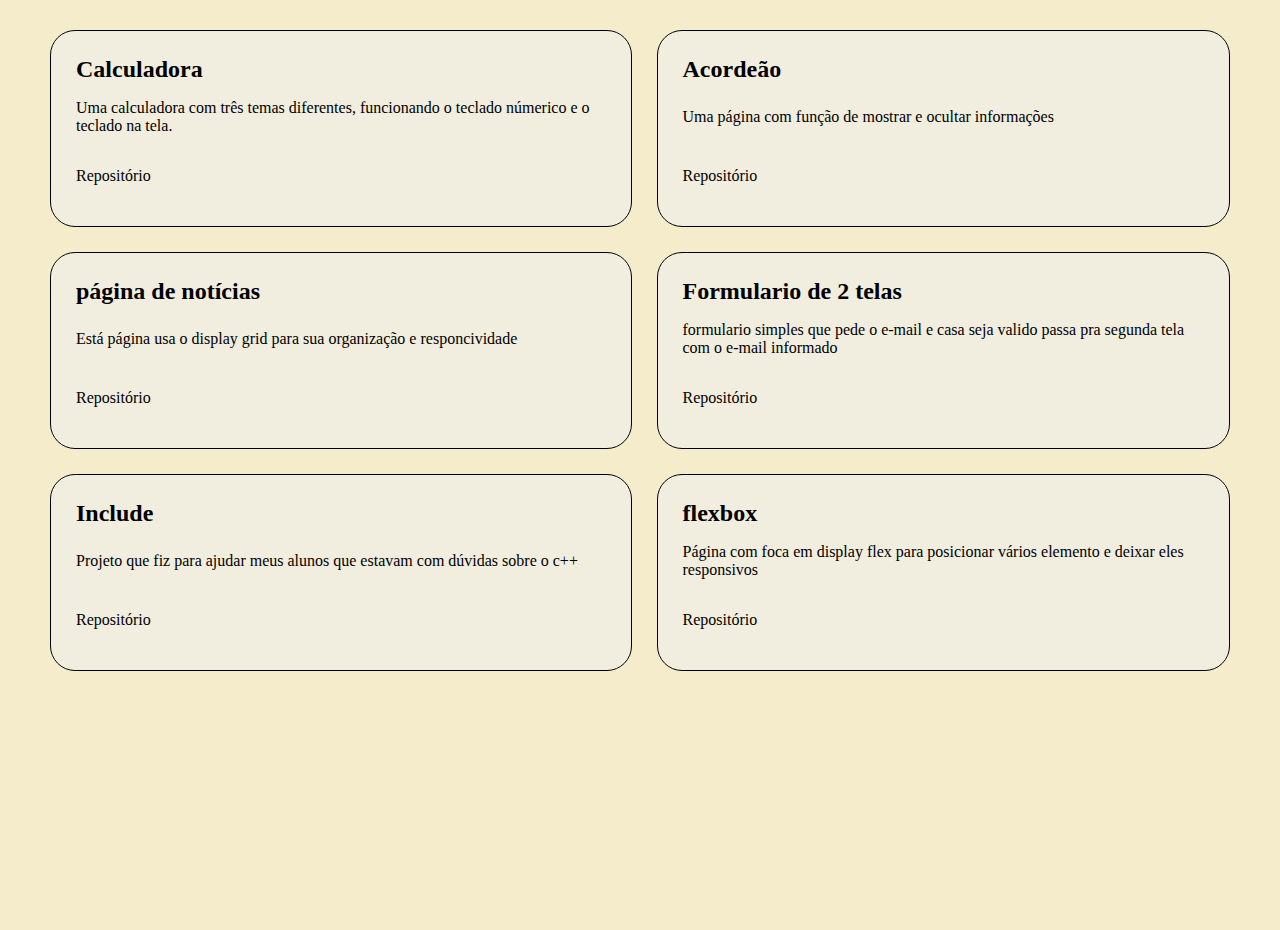
<file: projetos.html>
<!DOCTYPE html>
<html lang="PT-br">

<head>
  <meta charset="UTF-8">
  <meta name="viewport" content="width=device-width, initial-scale=1.0">
  <link rel="preconnect" href="https://fonts.googleapis.com">
  <link rel="preconnect" href="https://fonts.gstatic.com" crossorigin>
  <link
    href="https://fonts.googleapis.com/css2?family=Roboto:ital,wght@0,100;0,300;0,400;0,500;0,700;0,900;1,100;1,300;1,400;1,500;1,700;1,900&display=swap"
    rel="stylesheet">
  <link rel="stylesheet" href="./src/css/base.css">
  <link rel="stylesheet" href="./src/css/projetos.css">
  <title>Projetos</title>
</head>
<body>
  <main class="projetos">
    <div class="cards calculadora">
      <h2><a href="https://geovanne1.github.io/calculator-app-main/">Calculadora</a></h2>
      <p>Uma calculadora com três temas diferentes, funcionando o teclado númerico e o teclado na tela.</p>
      <p><a href="https://github.com/Geovanne1/calculator-app-main">Repositório</a></p>
    </div>
    <div class="cards acordeao">
      <h2><a href="https://geovanne1.github.io/faq-accordion-main/">Acordeão</a></h2>
      <p>Uma página com função de mostrar e ocultar informações</p>
      <p><a href="https://github.com/Geovanne1/faq-accordion-main">Repositório</a></p>
    </div>
    <div class="cards news">
      <h2><a href="https://geovanne1.github.io/news-homepage-main/">página de notícias</a></h2>
      <p>Está página usa o display grid para sua organização e responcividade</p>
      <p><a href="https://github.com/Geovanne1/news-homepage-main">Repositório</a></p>
    </div>
    <div class="cards formulario">
      <h2><a href="https://geovanne1.github.io/formulario_de_incricao/">Formulario de 2 telas</a></h2>
      <p>formulario simples que pede o e-mail e casa seja valido passa pra segunda tela com o e-mail informado</p>
      <p><a href="https://github.com/Geovanne1/formulario_de_incricao">Repositório</a></p>
    </div>
    <div class="cards include">
      <h2><a href="https://geovanne1.github.io/Include/index.html">Include</a></h2>
      <p>Projeto que fiz para ajudar meus alunos que estavam com dúvidas sobre o c++</p>
      <p><a href="https://github.com/Geovanne1/Include">Repositório</a></p>
    </div>
    <div class="cards flexbox">
      <h2><a href="https://geovanne1.github.io/css-flexbox/index.html">flexbox</a></h2>
      <p>Página com foca em display flex para posicionar vários elemento e deixar eles responsivos</p>
      <p><a href="https://github.com/Geovanne1/css-flexbox">Repositório</a></p>
    </div>
  </main>
</body>

</html>
</file>
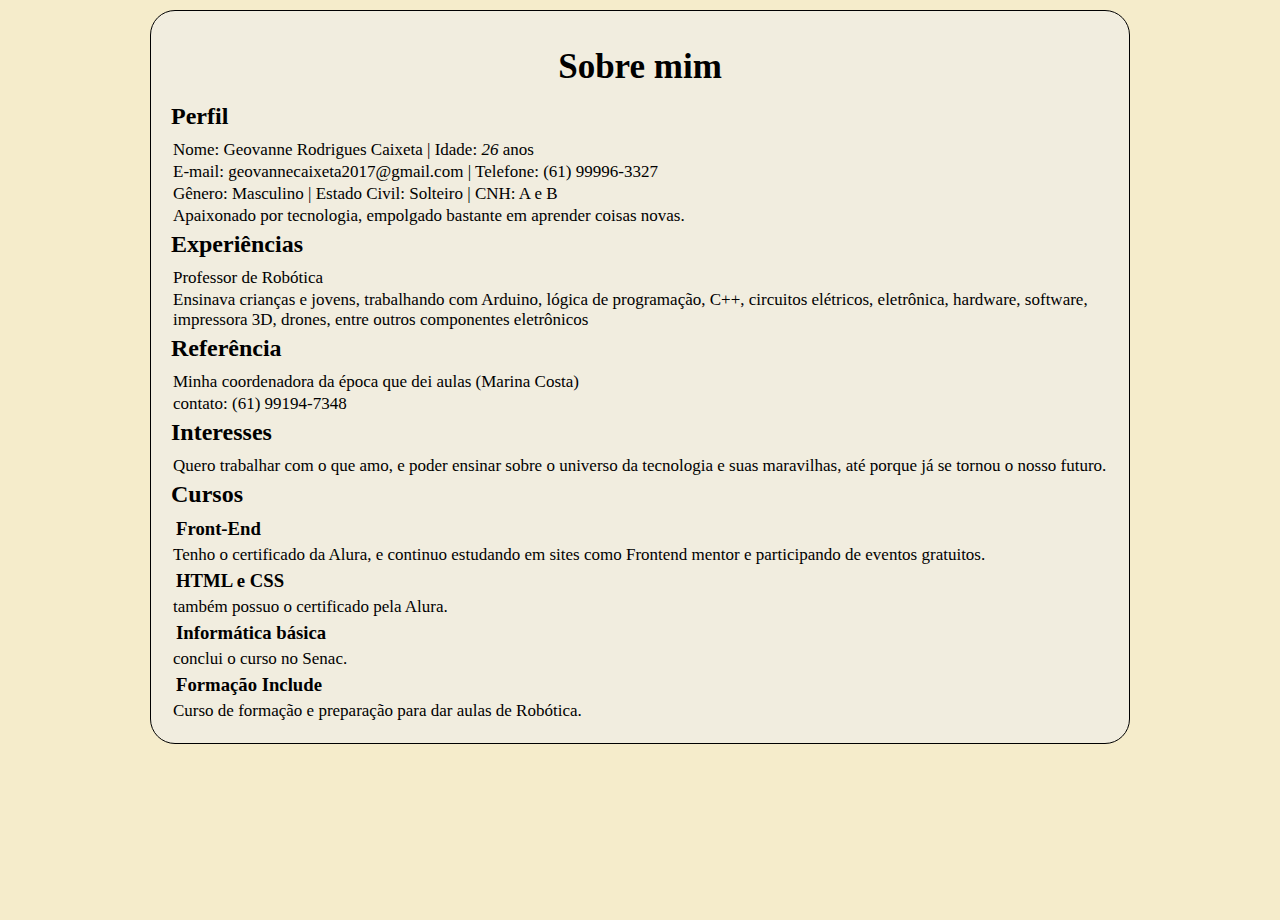
<file: sobre.html>
<!DOCTYPE html>
<html lang="PT-br">

<head>
  <meta charset="UTF-8">
  <meta name="viewport" content="width=device-width, initial-scale=1.0">
  <link rel="preconnect" href="https://fonts.googleapis.com">
  <link rel="preconnect" href="https://fonts.gstatic.com" crossorigin>
  <link
    href="https://fonts.googleapis.com/css2?family=Roboto:ital,wght@0,100;0,300;0,400;0,500;0,700;0,900;1,100;1,300;1,400;1,500;1,700;1,900&display=swap"
    rel="stylesheet">
  <link rel="stylesheet" href="./src/css/base.css">
  <link rel="stylesheet" href="./src/css/sobre.css">
  <title>sobre mim</title>
</head>

<body>
  <main>
    <h1>Sobre mim</h1>
    <section>
      <div>
        <h2>Perfil</h2>
        <p>Nome: Geovanne Rodrigues Caixeta | Idade: <i class="idade"></i> anos</p>
        <p>E-mail: geovannecaixeta2017@gmail.com | Telefone: (61) 99996-3327</p>
        <p>Gênero: Masculino | Estado Civil: Solteiro | CNH: A e B</p>
        <p>Apaixonado por tecnologia, empolgado bastante em aprender coisas novas.</p>
      </div>
      <div>
        <h2>Experiências</h2>
        <p>Professor de Robótica</p>
        <p>Ensinava crianças e jovens, trabalhando com Arduino, lógica de programação, C++, circuitos elétricos,
          eletrônica, hardware, software, impressora 3D, drones, entre outros componentes eletrônicos
        </p>
      </div>
      <div>
        <h2>Referência</h2>
        <p>Minha coordenadora da época que dei aulas (Marina Costa)</p>
        <p>contato: (61) 99194-7348</p>
      </div>
      <div>
        <h2>Interesses</h2>
        <p>Quero trabalhar com o que amo, e poder ensinar sobre o universo da tecnologia e suas maravilhas, até porque
          já se tornou o nosso futuro.</p>
      </div>
    </section>
    <section>
      <div>
        <h2>Cursos</h2>
        <h3>Front-End</h3>
        <p>Tenho o certificado da Alura, e continuo estudando em sites como Frontend mentor e participando de eventos
          gratuitos.</p>
        <h3>HTML e CSS</h3>
        <p>também possuo o certificado pela Alura.</p>
        <h3>Informática básica</h3>
        <p>conclui o curso no Senac.</p>
        <h3>Formação Include</h3>
        <p>Curso de formação e preparação para dar aulas de Robótica.</p>
      </div>

    </section>
  </main>
</body>
<script src="./src/js/index.js"></script>
</html>
</file>
<file: src/css/base.css>
:root {
  font-family: Rotobo, 'sans-serif';
}

body {
  overflow: hidden;
  padding: 0;
  margin: 0;
  min-height: 100vh;
  background-color: #f5eccb;
}

h1, h2 {
  margin: 0;
}

footer {
  width: 100%;
  padding: 5px 0px;
  background-color: #292828;
  display: flex;
  justify-content: space-evenly;
  position: fixed;
  bottom: 0;
}

footer img {
  width: 1.5rem;
}
</file>
<file: src/css/projetos.css>
.projetos {
  margin: 30px 50px;
  display: grid;
  grid-template-columns: repeat(auto-fill 33%);
  grid-template-rows: repeat(auto-fill 33%);
  grid-template-areas: "calculadora acordeao"
  "news formulario"
  "include flexbox";
  gap: 25px;
}

.cards {
  display: flex;
  flex-direction: column;
  justify-content: space-between;
  background-color: #f1eddf;
  border: 1px solid black;
  border-radius: 25px;
  padding: 25px;
}

.cards:hover {
  border: 2px solid rgb(132, 5, 252);
  transition: ease-in-out;
}

.cards a {
  text-decoration: none;
  color: black;
}

.cards a:hover {
  color: rgb(235, 59, 59);
  font-weight: bold;
}

h2 {
  font-weight: bold;
}

@media screen and (max-width: 748px) {
  body {
    overflow: auto;
  }

  .projetos {
    margin: 0.5rem 1rem;
    gap: 7px;
  }

  .cards {
    padding: 10px;
  }
}
</file>
<file: src/css/sobre.css>
body {
  margin: 10px 150px;
  overflow: auto;
}

main {
  background-color: #f1eddf;
  border: 1px solid black;
  border-radius: 25px;
  padding: 20px;
}

h1 {
  text-align: center;
  margin: 1rem 0px;
  font-size: 35px;
}

h2 {
  margin-top: 5px;
  margin-bottom: 10px;
}

p {
  margin: 2px;
  font-size: 17px;
}

h3 {
  margin: 5px;
}

@media screen and (max-width: 748px) {
  body {
    margin: 0.5rem 1rem;
  }

  p {
    margin: 2px;
    font-size: 18px;
    line-height: 25px;
  }
}
</file>
